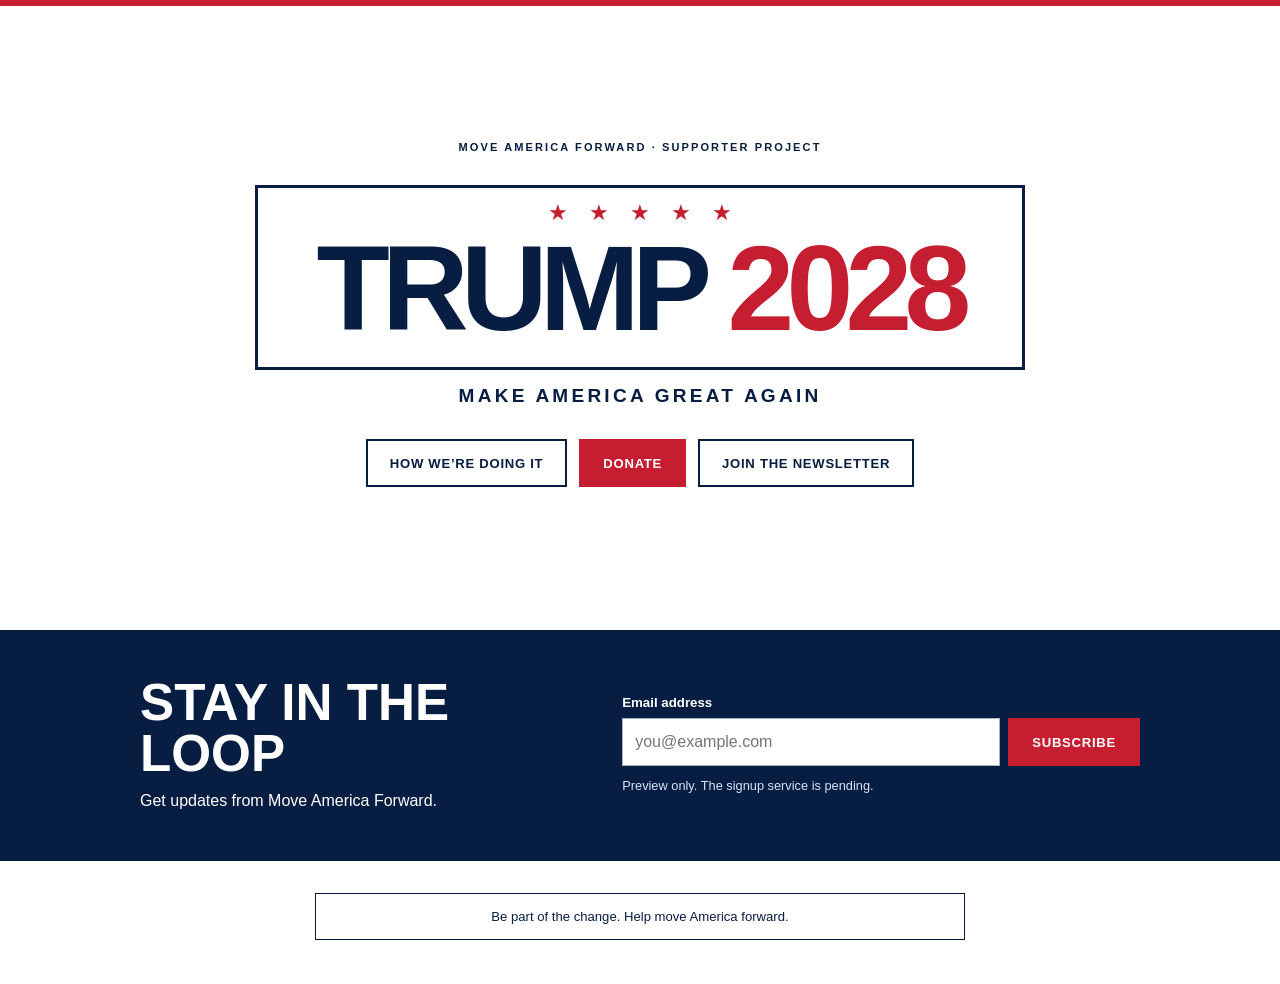
<file: index.html>
<!doctype html><html lang="en"><meta charset="utf-8"><meta http-equiv="refresh" content="0; url=move-america-forward/"><title>Move America Forward</title><a href="move-america-forward/">Move America Forward</a></html>
</file>
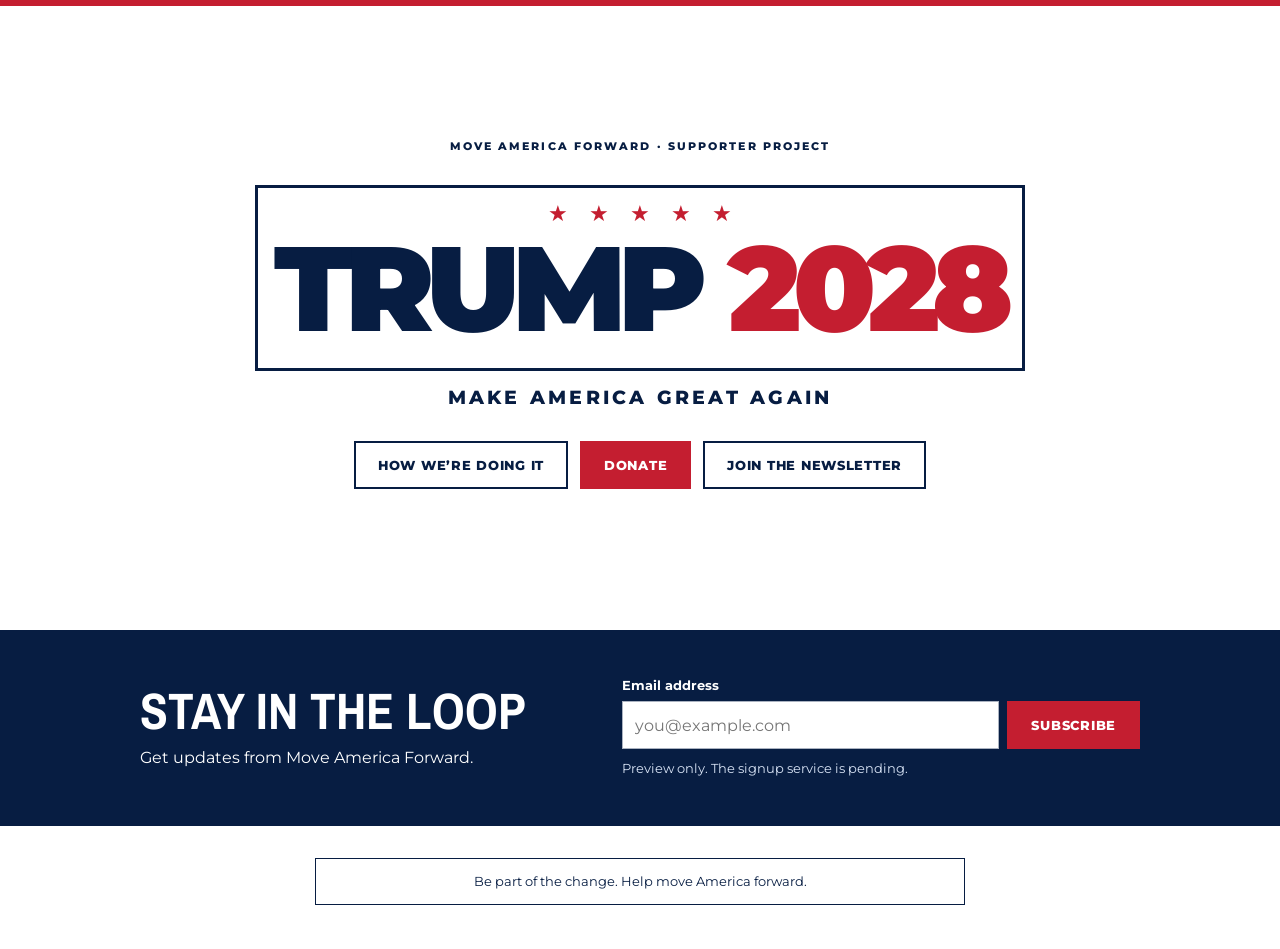
<file: move-america-forward/index.html>
<!doctype html>
<html lang="en">
<head>
  <meta charset="utf-8">
  <meta name="viewport" content="width=device-width, initial-scale=1">
  <meta name="description" content="Move America Forward, a Trump 2028 supporter project.">
  <title>Trump 2028 | Move America Forward</title>
  <link rel="preconnect" href="https://fonts.googleapis.com">
  <link rel="preconnect" href="https://fonts.gstatic.com" crossorigin>
  <link href="https://fonts.googleapis.com/css2?family=Archivo+Narrow:wght@700&family=Montserrat:wght@400;600;700;800;900&display=swap" rel="stylesheet">
  <link rel="stylesheet" href="styles.css">
  <script src="site.js" defer></script>
</head>
<body>
  <main>
    <section class="hero" aria-labelledby="headline">
      <p class="eyebrow">Move America Forward · Supporter project</p>
      <div class="wordmark">
        <div class="stars" aria-hidden="true">★ ★ ★ ★ ★</div>
        <h1 id="headline">TRUMP <span>2028</span></h1>
      </div>
      <p class="slogan">Make America Great Again</p>
      <div class="actions">
        <a class="button button-outline" href="how.html">How we’re doing it</a>
        <a class="button" href="donate.html">Donate</a>
        <a class="button button-outline" href="#newsletter">Join the newsletter</a>
      </div>
    </section>
    <section class="newsletter" id="newsletter" aria-labelledby="newsletter-title">
      <div class="newsletter-inner">
        <div>
          <h2 id="newsletter-title">Stay in the loop</h2>
          <p>Get updates from Move America Forward.</p>
        </div>
        <form id="signup">
          <label for="email">Email address</label>
          <div class="form-row">
            <input id="email" type="email" autocomplete="email" placeholder="you@example.com" required aria-describedby="signup-note">
            <button class="button" type="submit">Subscribe</button>
          </div>
          <p id="signup-note" role="status">Preview only. The signup service is pending.</p>
        </form>
      </div>
    </section>
  </main>
  <footer>
    <p class="disclaimer">Be part of the change. Help move America forward.</p>
  </footer>
</body>
</html>
</file>
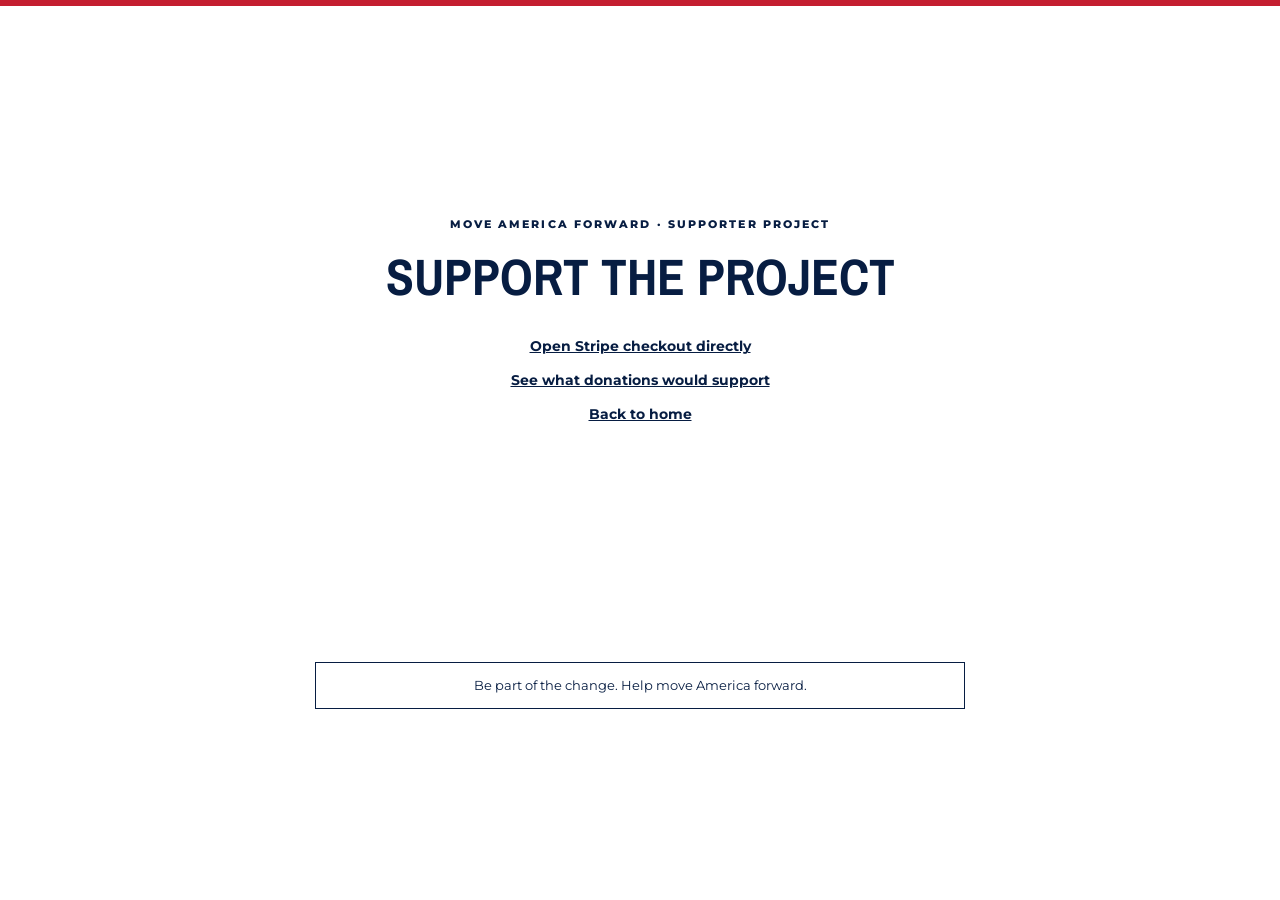
<file: move-america-forward/donate.html>
<!doctype html>
<html lang="en">
<head>
  <meta charset="utf-8">
  <meta name="viewport" content="width=device-width, initial-scale=1">
  <title>Donate | Move America Forward</title>
  <link rel="preconnect" href="https://fonts.googleapis.com">
  <link rel="preconnect" href="https://fonts.gstatic.com" crossorigin>
  <link href="https://fonts.googleapis.com/css2?family=Archivo+Narrow:wght@700&family=Montserrat:wght@400;700;800&display=swap" rel="stylesheet">
  <link rel="stylesheet" href="styles.css">
  <script async src="https://js.stripe.com/v3/buy-button.js"></script>
</head>
<body>
  <main class="hero donation">
    <p class="eyebrow">Move America Forward · Supporter project</p>
    <h1>Support the project</h1>
    <stripe-buy-button
      buy-button-id="buy_btn_1Uc5rcQwLuqNEdrRE8H8QvVX"
      publishable-key="pk_live_51TeFRqQwLuqNEdrRaVD3mKqHga62owUghqVyFsw4wjbtwlgvg8CTITfxm9zbgMC7luNw6VAErfzcfX4duhsNfn9500XjIpqQ35">
    </stripe-buy-button>
    <a class="back-link" href="https://donate.stripe.com/5kQ14pdkR14Veub9UE8IU01">Open Stripe checkout directly</a>
    <a class="back-link" href="how.html#donations">See what donations would support</a>
    <a class="back-link" href="index.html">Back to home</a>
  </main>
  <footer>
    <p class="disclaimer">Be part of the change. Help move America forward.</p>
  </footer>
</body>
</html>
</file>
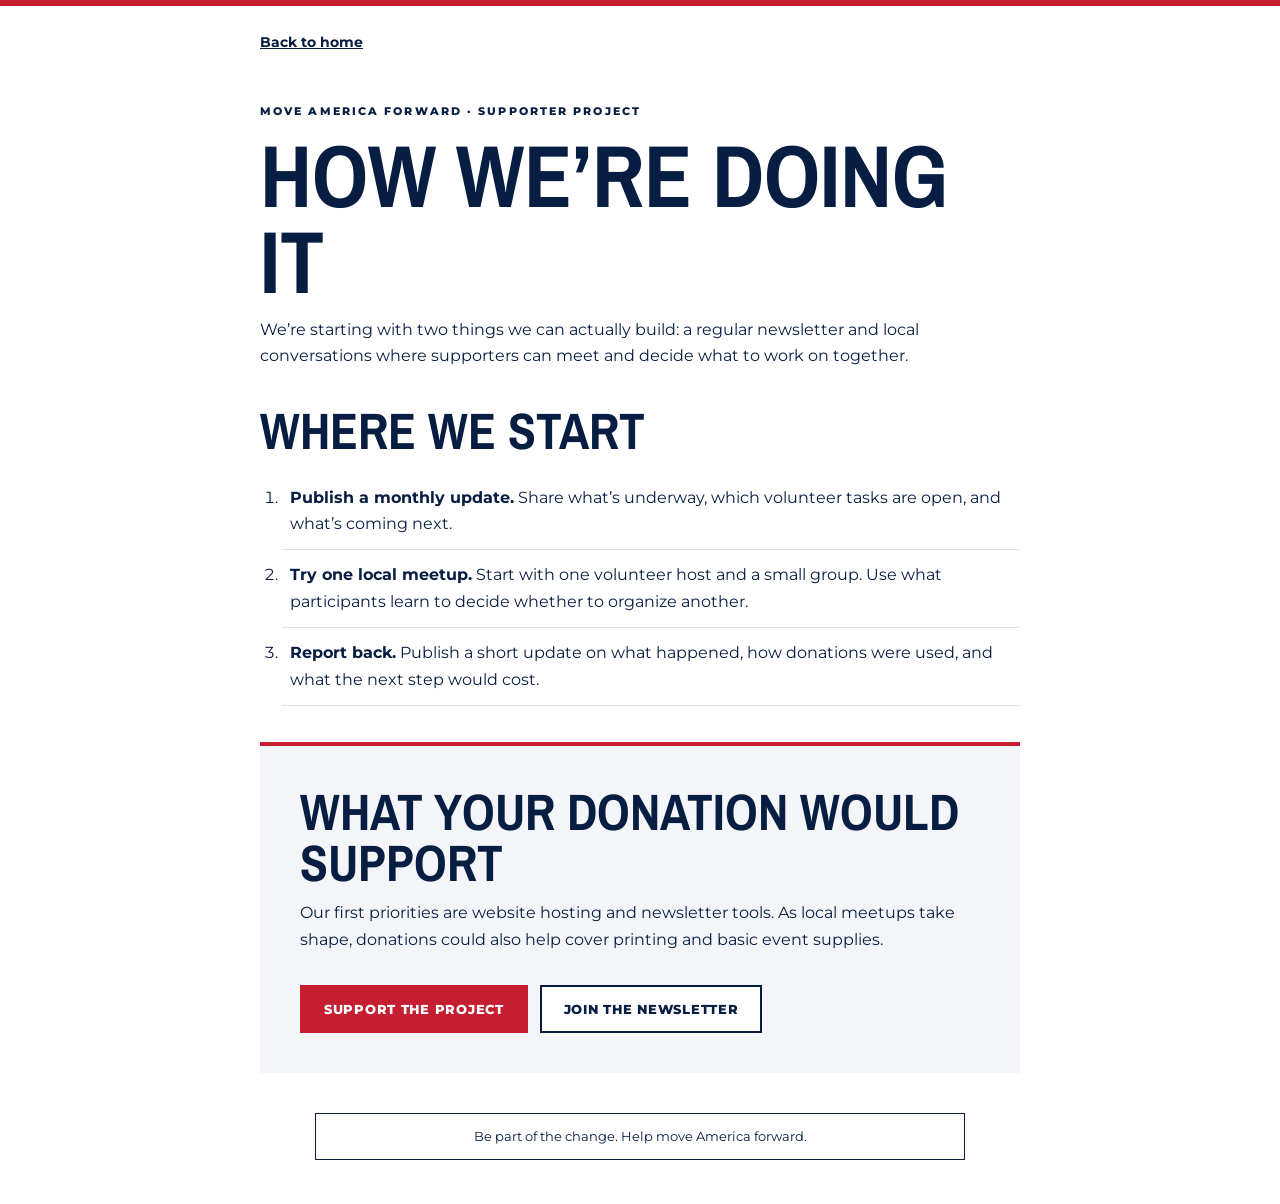
<file: move-america-forward/how.html>
<!doctype html>
<html lang="en">
<head>
  <meta charset="utf-8">
  <meta name="viewport" content="width=device-width, initial-scale=1">
  <meta name="description" content="How America Forward plans to grow and what donations would support.">
  <title>How We’re Doing It | America Forward</title>
  <link href="https://fonts.googleapis.com/css2?family=Archivo+Narrow:wght@700&family=Montserrat:wght@400;700;800&display=swap" rel="stylesheet">
  <link rel="stylesheet" href="styles.css">
</head>
<body>
  <main class="plan">
    <a class="back-link" href="index.html">Back to home</a>
    <header>
      <p class="eyebrow">Move America Forward · Supporter project</p>
      <h1>How we’re doing it</h1>
      <p>We’re starting with two things we can actually build: a regular newsletter and local conversations where supporters can meet and decide what to work on together.</p>
    </header>
    <section aria-labelledby="steps">
      <h2 id="steps">Where we start</h2>
      <ol class="plan-steps">
        <li><strong>Publish a monthly update.</strong> Share what’s underway, which volunteer tasks are open, and what’s coming next.</li>
        <li><strong>Try one local meetup.</strong> Start with one volunteer host and a small group. Use what participants learn to decide whether to organize another.</li>
        <li><strong>Report back.</strong> Publish a short update on what happened, how donations were used, and what the next step would cost.</li>
      </ol>
    </section>
    <section class="plan-funding" id="donations" aria-labelledby="funding-title">
      <h2 id="funding-title">What your donation would support</h2>
      <p>Our first priorities are website hosting and newsletter tools. As local meetups take shape, donations could also help cover printing and basic event supplies.</p>
      <div class="actions">
        <a class="button" href="donate.html">Support the project</a>
        <a class="button button-outline" href="index.html#newsletter">Join the newsletter</a>
      </div>
    </section>
  </main>
  <footer>
    <p class="disclaimer">Be part of the change. Help move America forward.</p>
  </footer>
</body>
</html>
</file>
<file: move-america-forward/styles.css>
:root {
  color-scheme: light;
  --navy: #071d42;
  --red: #c41e30;
  --red-hover: #a31524;
  font-family: Montserrat, Arial, sans-serif;
  color: var(--navy);
  background: #fff;
}

* { box-sizing: border-box; }
body { margin: 0; }
h1, h2, p { margin: 0; }
a { color: inherit; }
:focus-visible { outline: 3px solid #5085e3; outline-offset: 4px; }

.hero {
  display: grid;
  justify-items: center;
  align-content: center;
  min-height: clamp(490px, 70svh, 740px);
  padding: 64px 20px 72px;
  text-align: center;
  border-top: 6px solid var(--red);
}

.eyebrow {
  font-size: .69rem;
  font-weight: 800;
  letter-spacing: .19em;
  text-transform: uppercase;
}

.wordmark {
  width: min(100%, 770px);
  margin-top: 32px;
  padding: 12px 12px 17px;
  border: 3px solid var(--navy);
}

.stars {
  color: var(--red);
  font-size: clamp(.8rem, 3vw, 1.35rem);
  letter-spacing: .35em;
  text-indent: .35em;
}

.wordmark h1 {
  font-size: clamp(2rem, 10vw, 7.5rem);
  font-weight: 900;
  letter-spacing: -.065em;
  line-height: 1.04;
  white-space: nowrap;
}

.wordmark h1 span { color: var(--red); }

.slogan {
  margin-top: 15px;
  font-size: clamp(.76rem, 2vw, 1.19rem);
  font-weight: 800;
  letter-spacing: .17em;
  text-transform: uppercase;
}

.actions {
  display: flex;
  flex-wrap: wrap;
  justify-content: center;
  gap: 12px;
  margin-top: 32px;
}

.button {
  display: inline-flex;
  align-items: center;
  justify-content: center;
  min-height: 48px;
  padding: 11px 22px;
  border: 2px solid var(--red);
  background: var(--red);
  color: #fff;
  font: 800 .82rem Montserrat, Arial, sans-serif;
  letter-spacing: .055em;
  text-decoration: none;
  text-transform: uppercase;
  cursor: pointer;
}

.button:hover { background: var(--red-hover); border-color: var(--red-hover); }
.button-outline { color: var(--navy); background: #fff; border-color: var(--navy); }
.button-outline:hover { color: #fff; background: var(--navy); border-color: var(--navy); }
.button:disabled { color: #525d71; background: #f3f5f8; border-color: #aab2c0; cursor: default; }

.newsletter { background: var(--navy); color: #fff; padding: 47px 24px; }
.newsletter-inner {
  max-width: 1000px;
  margin-inline: auto;
  display: grid;
  grid-template-columns: 1fr minmax(0, 1.15fr);
  gap: 32px;
  align-items: center;
}

h2, .donation h1 {
  font: 700 clamp(2.05rem, 4vw, 3.25rem)/1 "Archivo Narrow", "Arial Narrow", Arial, sans-serif;
  text-transform: uppercase;
}

.newsletter p, .donation p { margin-top: 10px; line-height: 1.55; }
label { display: block; font-size: .83rem; font-weight: 700; margin-bottom: 8px; }
.form-row { display: flex; gap: 8px; }
input {
  flex: 1;
  min-width: 0;
  min-height: 48px;
  border: 1px solid #aab2c0;
  border-radius: 0;
  padding: 10px 12px;
  font: inherit;
}

#signup-note { font-size: .8rem; color: #d9e4f6; }
.donation { gap: 18px; }
.donation .back-link { font-size: .85rem; font-weight: 700; }
.plan { border-top: 6px solid var(--red); padding: 28px 24px 8px; }
.plan > * { display: block; max-width: 760px; margin-inline: auto; }
.plan .back-link { font-size: .85rem; font-weight: 700; }
.plan header { padding-block: 52px 36px; }
.plan h1 {
  margin-block: 12px;
  font: 700 clamp(2.75rem, 8vw, 5.5rem)/.98 "Archivo Narrow", Arial, sans-serif;
  text-transform: uppercase;
}
.plan p, .plan li { line-height: 1.65; }
.plan-steps { padding-inline-start: 1.4rem; }
.plan-steps li { padding: 12px 0 12px 8px; border-bottom: 1px solid #dce2ec; }
.plan-funding { background: #f3f5f8; border-top: 4px solid var(--red); margin-top: 36px; padding: clamp(20px, 5vw, 40px); }
.plan-funding p { margin-top: 12px; }
.plan-funding .actions { justify-content: flex-start; }
footer { padding: 32px 20px; text-align: center; font-size: .82rem; line-height: 1.6; }
footer p { max-width: 650px; margin-inline: auto; }
.disclaimer { border: 1px solid currentColor; padding: 12px 16px; margin-bottom: 12px; }

@media (max-width: 680px) {
  .newsletter-inner { grid-template-columns: 1fr; gap: 22px; }
}

@media (max-width: 390px) {
  .actions, .form-row { display: grid; width: 100%; }
}
</file>
